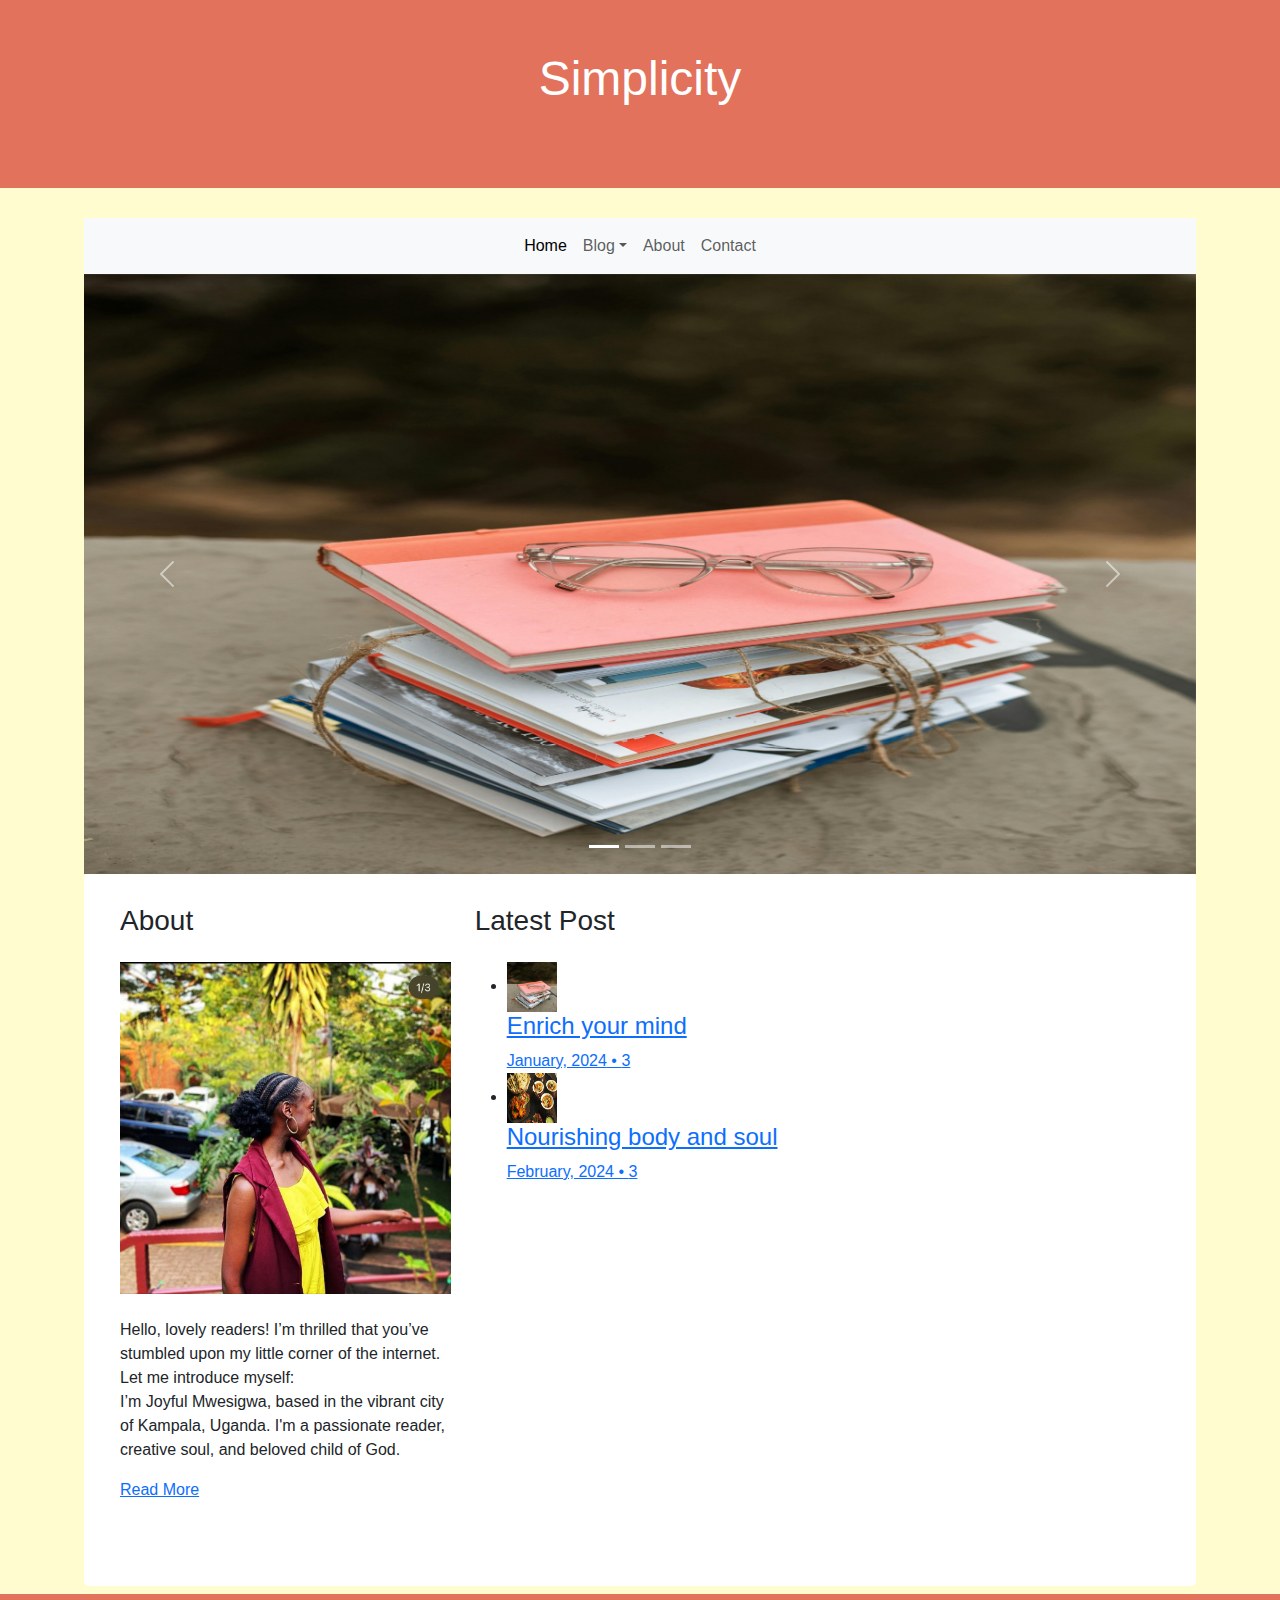
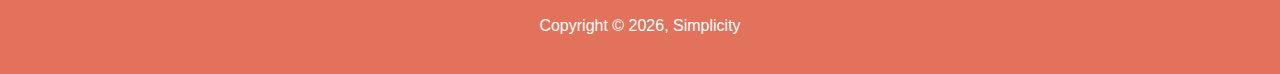
<file: index.html>
<!DOCTYPE html>
<html lang="en">
<head>
    <meta charset="UTF-8">
    <meta name="viewport" content="width=device-width, initial-scale=1.0">
    <link rel="stylesheet" href="css/bootstrap-5.3.3-dist/css/bootstrap.css">
    <link rel="stylesheet" href="style.css">
    <title>Simplicity</title><header>
        <h1>Simplicity</h1>
      </header>
</head>

  <main>
<!--navbar start-->
<nav id="nav" class="navbar navbar-expand-md  navbar-light bg-light">
    <div class="container">
      <div class="collapse navbar-collapse" id="navbarMenu">
        <ul class="navbar-nav mx-auto">
          <li class="nav-item">
          <a class="nav-link active" href="index.html">Home</a>        
          </li>
          <li class="nav-item dropdown">
            <a class="nav-link dropdown-toggle" href="blog.html" id="dropdown04" data-toggle="dropdown" aria-haspopup="true" aria-expanded="false">Blog</a>
            <div class="dropdown-menu" aria-labelledby="dropdown04">
              <a class="dropdown-item" href="books.html">Books</a>
              <a class="dropdown-item" href="food.html">Food</a>
              <a class="dropdown-item" href="gallery.html">Gallery</a>
            </div>
            <li class="nav-item">
              <a class="nav-link" href="about.html">About</a>
            </li>
            <li class="nav-item">
              <a class="nav-link" href="contact.html">Contact</a>
            </li>
          </li>
        </ul>
      </div>
    </div>
  </nav>
  <!--navbar end--> 

  <div id="demo" class="carousel slide" data-bs-ride="carousel">

    <!-- Indicators/dots -->
    <div class="carousel-indicators">
      <button type="button" data-bs-target="#demo" data-bs-slide-to="0" class="active"></button>
      <button type="button" data-bs-target="#demo" data-bs-slide-to="1"></button>
      <button type="button" data-bs-target="#demo" data-bs-slide-to="2"></button>
    </div>
  
    <!-- The slideshow/carousel -->
    <div class="carousel-inner">
      <div class="carousel-item active">
        <img src="./book2.jpg" alt="img" style="height: 600px; width: 50;" class="d-block w-100">
      </div>
      <div class="carousel-item">
        <img src="./food2.jpg"  alt="img" style="height: 600px; width: 50;" class="d-block w-100">
      </div>
      <div class="carousel-item">
        <img src="./yarn.jpg" alt="img" style="height: 600px; width: 50;" class="d-block w-100">
      </div>
    </div>
  
    <!-- Left and right controls/icons -->
    <button class="carousel-control-prev" type="button" data-bs-target="#demo" data-bs-slide="prev">
      <span class="carousel-control-prev-icon"></span>
    </button>
    <button class="carousel-control-next" type="button" data-bs-target="#demo" data-bs-slide="next">
      <span class="carousel-control-next-icon"></span>
    </button>
  </div> 

    <article>
      <div class="container">
        <div class="row mb-5">
            <div class="col-md-4">
              <h3>About</h3>
              <p class="mb-4">
                <img src="./about1.jpg" alt="img" class="img-fluid">
              </p>

              <p><p>Hello, lovely readers! I’m thrilled that you’ve stumbled upon my little corner of the internet. Let me introduce myself:<br>I’m Joyful Mwesigwa, based in the vibrant city of Kampala, Uganda. I'm a passionate reader, creative soul, and beloved child of God.</p> <a href="about.html">Read More</a></p>
            </div>
            <div class="col-md-7">
              <h3>Latest Post</h3>
              <div class="post-entry-sidebar">
                <ul>
                  <li>
                    <a href="books.html">
                      <img src="./book2.jpg" alt="img" style="width:50px;height:50px;" class="mr-4">
                      <div class="text">
                        <h4>Enrich your mind</h4>
                        <div class="post-meta">
                          <span class="mr-2">January, 2024</span> &bullet;
                          <span class="ml-2"><span class="fa fa-comments"></span> 3</span>
                        </div>
                      </div>
                    </a>
                  </li>
                  <li>
                    <a href="">
                      <img src="./food2.jpg" alt="img" style="width:50px;height:50px;" class="mr-4">
                      <div class="text">
                        <h4>Nourishing body and soul</h4>
                        <div class="post-meta">
                          <span class="mr-2">February, 2024</span> &bullet;
                          <span class="ml-2"><span class="fa fa-comments"></span> 3</span>
                        </div>
                      </div>
                    </a>
                  </li>
                </ul>
              </div>
            </div>
          </div>
        </div>
      </article> 
    
  </main>
  <footer>
    <p>Copyright &copy; <script>document.write(new Date().getFullYear());</script>, Simplicity</p>
  </footer>
  <script src="/css/bootstrap-5.3.3-dist/js/bootstrap.js"></script> 
  <script src="https://code.jquery.com/jquery-3.3.1.slim.min.js" integrity="sha384-q8i/X+965DzO0rT7abK41JStQIAqVgRVzpbzo5smXKp4YfRvH+8abtTE1Pi6jizo" crossorigin="anonymous"></script>
<script src="https://cdn.jsdelivr.net/npm/popper.js@1.14.3/dist/umd/popper.min.js" integrity="sha384-ZMP7rVo3mIykV+2+9J3UJ46jBk0WLaUAdn689aCwoqbBJiSnjAK/l8WvCWPIPm49" crossorigin="anonymous"></script>
<script src="https://cdn.jsdelivr.net/npm/bootstrap@4.1.3/dist/js/bootstrap.min.js" integrity="sha384-ChfqqxuZUCnJSK3+MXmPNIyE6ZbWh2IMqE241rYiqJxyMiZ6OW/JmZQ5stwEULTy" crossorigin="anonymous"></script>
</html>
</file>
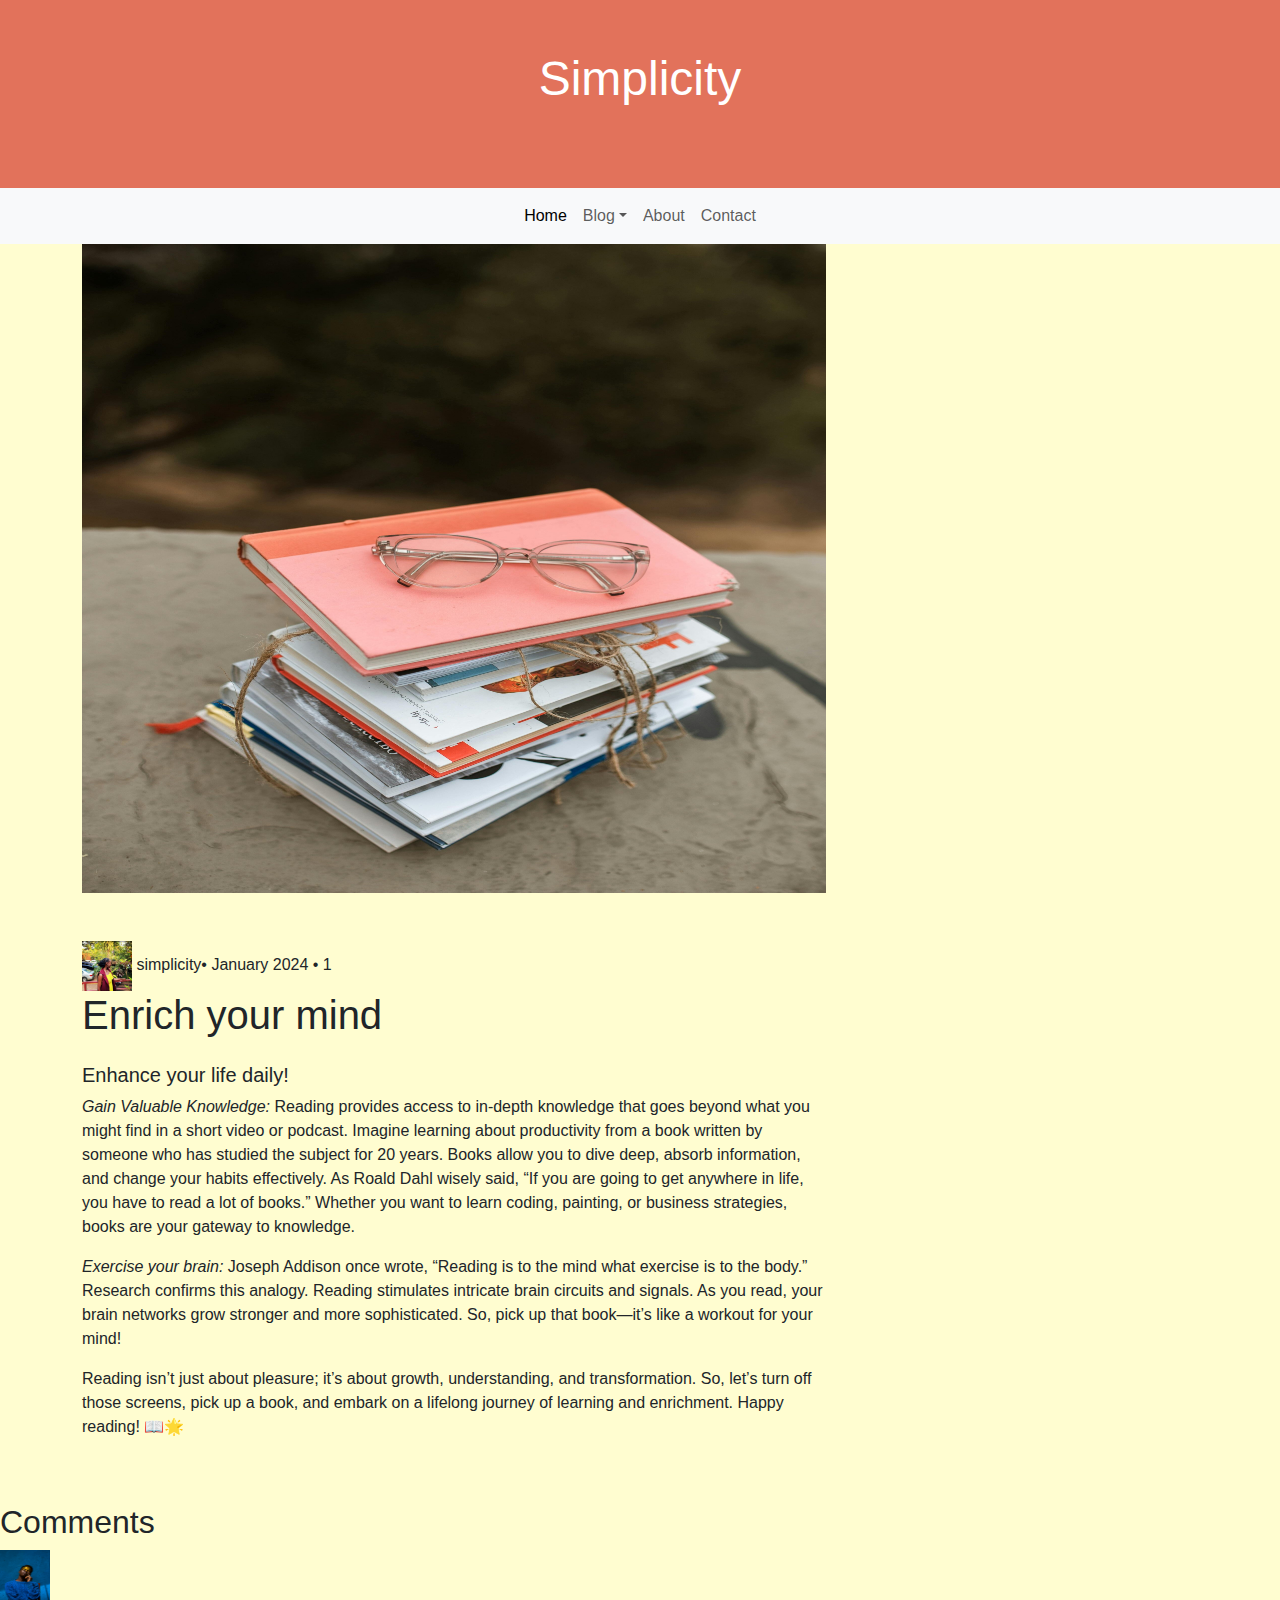
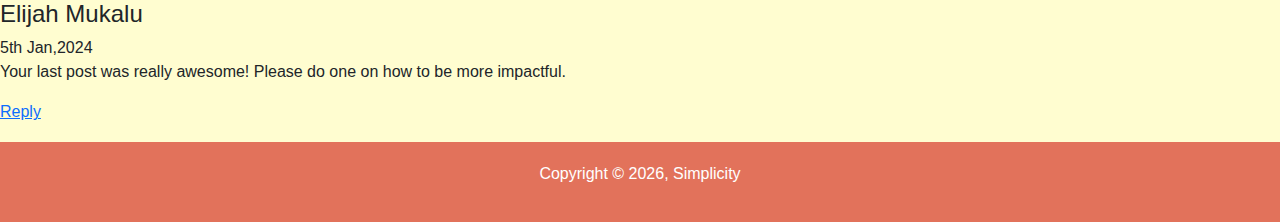
<file: books.html>
<!DOCTYPE html>
<html lang="en">
<head>
    <meta charset="UTF-8">
    <meta name="viewport" content="width=device-width, initial-scale=1.0">
    <title>Books</title>
    <link rel="stylesheet" href="/css/bootstrap-5.3.3-dist/css/bootstrap.css">
    <link rel="stylesheet" href="style.css">
    <title>Simplicity</title><header>
      <h1>Simplicity</h1>
    </header>

    <nav class="navbar navbar-expand-md  navbar-light bg-light">
        <div class="container">
          
         
          <div class="collapse navbar-collapse" id="navbarMenu">
            <ul class="navbar-nav mx-auto">
              <li class="nav-item">
                <a class="nav-link active" href="index.html">Home</a>
              </li>
              <li class="nav-item dropdown">
                <a class="nav-link dropdown-toggle" href="#" id="dropdown04" data-toggle="dropdown" aria-haspopup="true" aria-expanded="false">Blog</a>
                <div class="dropdown-menu" aria-labelledby="dropdown04">
                  <a class="dropdown-item" href="books.html">Books</a>
                  <a class="dropdown-item" href="food.html">Food</a>
                  <a class="dropdown-item" href="gallery.html">Gallery</a>
                </div>
                <li class="nav-item">
                  <a class="nav-link" href="about.html">About</a>
                </li>
                <li class="nav-item">
                  <a class="nav-link" href="contact.html">Contact</a>
                </li>
              </li>
            </ul>
          </div>
        </div>
      </nav>
</head>
<body>

 <div class="container">
  <div class="col-md-12 col-lg-8 main-content">
    <img src="book2.jpg" alt="img" class="img-fluid mb-5">
     <div class="post-meta">
                <span class="author mr-2"><img src="about1.jpg" alt="img" style="width:50px;height:50px;" class="mr-2"> simplicity</span>&bullet;
                <span class="mr-2">January 2024 </span> &bullet;
                <span class="ml-2"><span class="fa fa-comments"></span> 1</span>
              </div>
    <h1 class="mb-4">Enrich your mind</h1>
    
   
    <div class="post-content-body">
      <h5>Enhance your life daily!</h5>
      <p><em>Gain Valuable Knowledge:</em> Reading provides access to in-depth knowledge that goes beyond what you might find in a short video or podcast. Imagine learning about productivity from a book written by someone who has studied the subject for 20 years. Books allow you to dive deep, absorb information, and change your habits effectively. As Roald Dahl wisely said, “If you are going to get anywhere in life, you have to read a lot of books.” Whether you want to learn coding, painting, or business strategies, books are your gateway to knowledge.
      </p>
      <p><em>Exercise your brain:</em> Joseph Addison once wrote, “Reading is to the mind what exercise is to the body.” Research confirms this analogy. Reading stimulates intricate brain circuits and signals. As you read, your brain networks grow stronger and more sophisticated. So, pick up that book—it’s like a workout for your mind!</p>
      <p>Reading isn’t just about pleasure; it’s about growth, understanding, and transformation. So, let’s turn off those screens, pick up a book, and embark on a lifelong journey of learning and enrichment. Happy reading! 📖🌟</p>
    </div>
  </div>
 </div>
 
  <div class="pt-5">
    <li class="comment">
            <div class="vcard">
              <h2>Comments</h2>
              <img src="comment1.jpg" alt="img" style="width: 50px; height: 50px;" >
            </div>
            <div class="comment">
              <h4>Elijah Mukalu</h4>
              <div class="meta">5th Jan,2024</div>
              <p>Your last post was really awesome! Please do one on how to be more impactful.</p>
              <p><a href="#" class="reply rounded">Reply</a></p>
            </div>
     
    </li>
  </div><br>



  <footer>
    <p>Copyright &copy; <script>document.write(new Date().getFullYear());</script>, Simplicity</p>
  </footer>
    
               
     



               

    <script src="/css/bootstrap-5.3.3-dist/js/bootstrap.js"></script> 
    <script src="https://code.jquery.com/jquery-3.3.1.slim.min.js" integrity="sha384-q8i/X+965DzO0rT7abK41JStQIAqVgRVzpbzo5smXKp4YfRvH+8abtTE1Pi6jizo" crossorigin="anonymous"></script>
    <script src="https://cdn.jsdelivr.net/npm/popper.js@1.14.3/dist/umd/popper.min.js" integrity="sha384-ZMP7rVo3mIykV+2+9J3UJ46jBk0WLaUAdn689aCwoqbBJiSnjAK/l8WvCWPIPm49" crossorigin="anonymous"></script>
    <script src="https://cdn.jsdelivr.net/npm/bootstrap@4.1.3/dist/js/bootstrap.min.js" integrity="sha384-ChfqqxuZUCnJSK3+MXmPNIyE6ZbWh2IMqE241rYiqJxyMiZ6OW/JmZQ5stwEULTy" crossorigin="anonymous"></script>
    
</body>
</html>
</file>
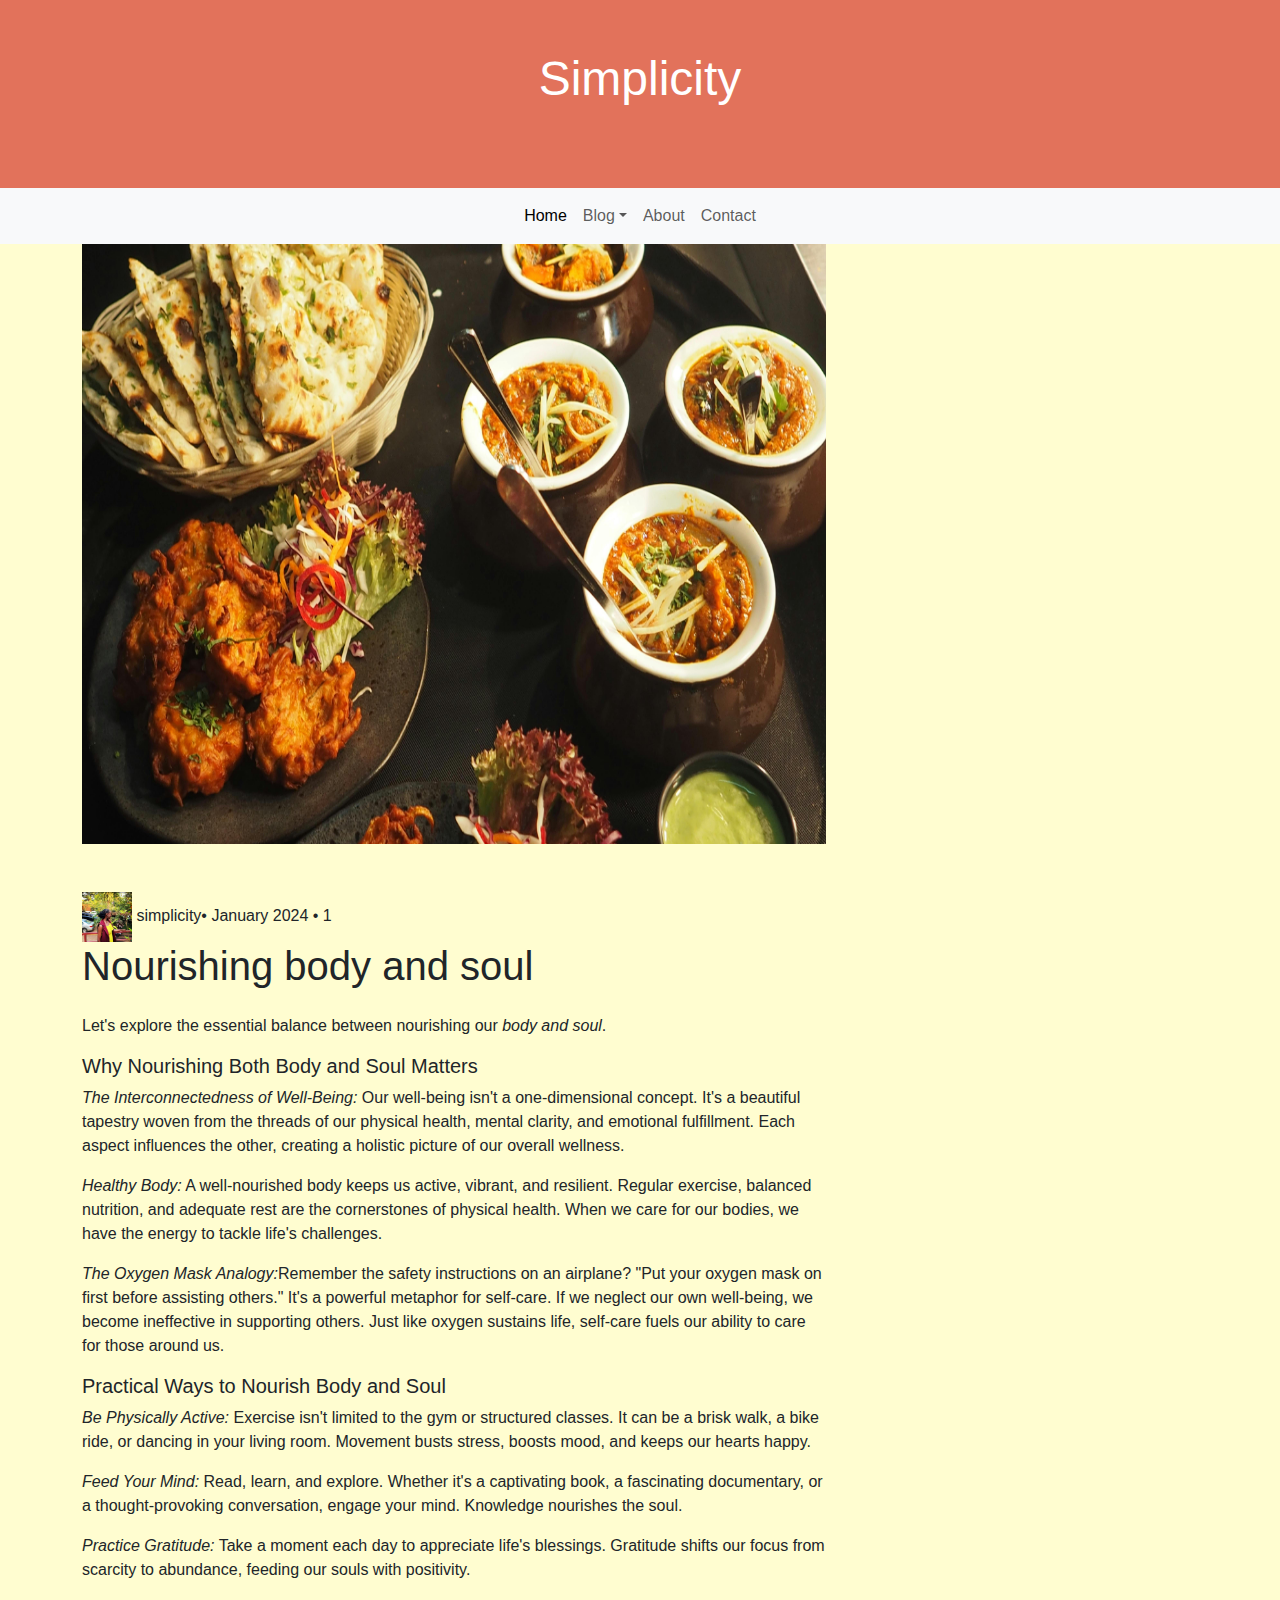
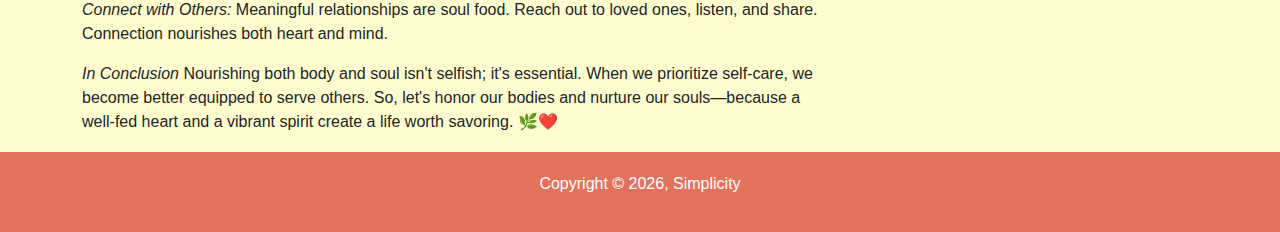
<file: food.html>
<!DOCTYPE html>
<html lang="en">
<head>
    <meta charset="UTF-8">
    <meta name="viewport" content="width=device-width, initial-scale=1.0">
    <title>Recipes</title>
    <link rel="stylesheet" href="/css/bootstrap-5.3.3-dist/css/bootstrap.css">
    <link rel="stylesheet" href="style.css">
    <title>Simplicity</title><header>
      <h1>Simplicity</h1>
    </header>
    <nav class="navbar navbar-expand-md  navbar-light bg-light">
        <div class="container">
          
         
          <div class="collapse navbar-collapse" id="navbarMenu">
            <ul class="navbar-nav mx-auto">
              <li class="nav-item">
                <a class="nav-link active" href="index.html">Home</a>
              </li>
              <li class="nav-item dropdown">
                <a class="nav-link dropdown-toggle" href="#" id="dropdown04" data-toggle="dropdown" aria-haspopup="true" aria-expanded="false">Blog</a>
                <div class="dropdown-menu" aria-labelledby="dropdown04">
                  <a class="dropdown-item" href="books.html">Books</a>
                  <a class="dropdown-item" href="food.html">Food</a>
                  <a class="dropdown-item" href="gallery.html">Gallery</a>
                </div>
                <li class="nav-item">
                  <a class="nav-link" href="about.html">About</a>
                </li>
                <li class="nav-item">
                  <a class="nav-link" href="contact.html">Contact</a>
                </li>
              </li>
            </ul>
          </div>
        </div>
      </nav>
</head>
<body>

  
 <div class="container">
  <div class="col-md-12 col-lg-8 main-content">
    <img src="food2.jpg" alt="img"  style="height: 600px;"  class="img-fluid mb-5">
     <div class="post-meta">
                <span class="author mr-2"><img src="about1.jpg" alt="img" style="width:50px;height:50px;" class="mr-2"> simplicity</span>&bullet;
                <span class="mr-2">January 2024 </span> &bullet;
                <span class="ml-2"><span class="fa fa-comments"></span> 1</span>
              </div>
    <h1 class="mb-4">Nourishing body and soul</h1>
    
   
    <div class="post-content-body">
      <p> Let's explore the essential balance between nourishing our <em>body and soul</em>.
        <h5>Why Nourishing Both Body and Soul Matters</h5>
        <p><em>The Interconnectedness of Well-Being:</em> Our well-being isn't a one-dimensional concept. It's a beautiful tapestry woven from the threads of our physical health, mental clarity, and emotional fulfillment. Each aspect influences the other, creating a holistic picture of our overall wellness.</p>
        <p><em>Healthy Body:</em> A well-nourished body keeps us active, vibrant, and resilient. Regular exercise, balanced nutrition, and adequate rest are the cornerstones of physical health. When we care for our bodies, we have the energy to tackle life's challenges.</p>
        <p><em> The Oxygen Mask Analogy:</em>Remember the safety instructions on an airplane? "Put your oxygen mask on first before assisting others." It's a powerful metaphor for self-care. If we neglect our own well-being, we become ineffective in supporting others. Just like oxygen sustains life, self-care fuels our ability to care for those around us.</p>
        <h5>Practical Ways to Nourish Body and Soul</h5>
        <p><em>Be Physically Active:</em> Exercise isn't limited to the gym or structured classes. It can be a brisk walk, a bike ride, or dancing in your living room. Movement busts stress, boosts mood, and keeps our hearts happy.</p>
        <p><em>Feed Your Mind:</em> Read, learn, and explore. Whether it's a captivating book, a fascinating documentary, or a thought-provoking conversation, engage your mind. Knowledge nourishes the soul.</p>
        <p><em>Practice Gratitude:</em> Take a moment each day to appreciate life's blessings. Gratitude shifts our focus from scarcity to abundance, feeding our souls with positivity.</p>
        <p><em>Connect with Others:</em> Meaningful relationships are soul food. Reach out to loved ones, listen, and share. Connection nourishes both heart and mind.</p>
        <p><em>In Conclusion</em> Nourishing both body and soul isn't selfish; it's essential. When we prioritize self-care, we become better equipped to serve others. So, let's honor our bodies and nurture our souls—because a well-fed heart and a vibrant spirit create a life worth savoring. 🌿❤️</p>
      </p>
      
    </div>

  </div>
  <br>


 </div>
  <footer>
    <p>Copyright &copy; <script>document.write(new Date().getFullYear());</script>, Simplicity</p>
  </footer>
    
               
     



               

    <script src="/css/bootstrap-5.3.3-dist/js/bootstrap.js"></script> 
    <script src="https://code.jquery.com/jquery-3.3.1.slim.min.js" integrity="sha384-q8i/X+965DzO0rT7abK41JStQIAqVgRVzpbzo5smXKp4YfRvH+8abtTE1Pi6jizo" crossorigin="anonymous"></script>
    <script src="https://cdn.jsdelivr.net/npm/popper.js@1.14.3/dist/umd/popper.min.js" integrity="sha384-ZMP7rVo3mIykV+2+9J3UJ46jBk0WLaUAdn689aCwoqbBJiSnjAK/l8WvCWPIPm49" crossorigin="anonymous"></script>
    <script src="https://cdn.jsdelivr.net/npm/bootstrap@4.1.3/dist/js/bootstrap.min.js" integrity="sha384-ChfqqxuZUCnJSK3+MXmPNIyE6ZbWh2IMqE241rYiqJxyMiZ6OW/JmZQ5stwEULTy" crossorigin="anonymous"></script> 
</body>
</html>
</file>
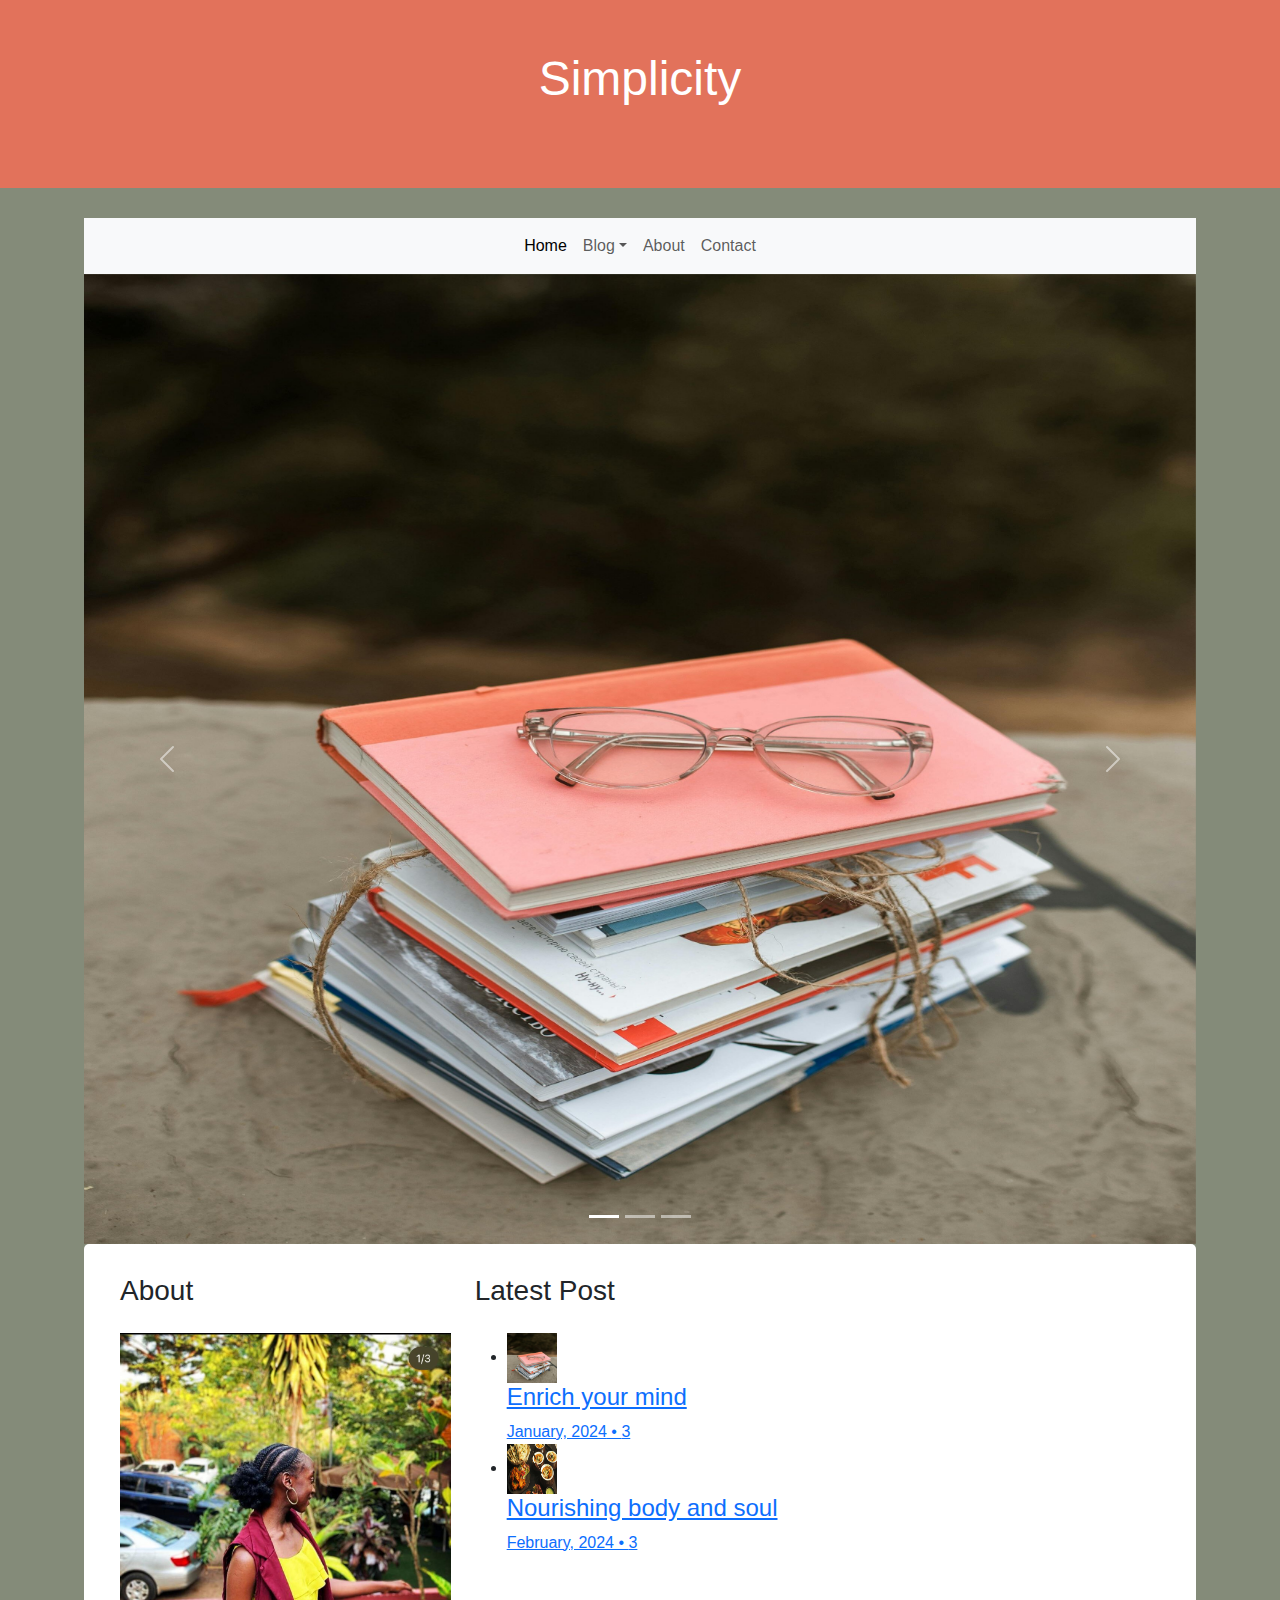
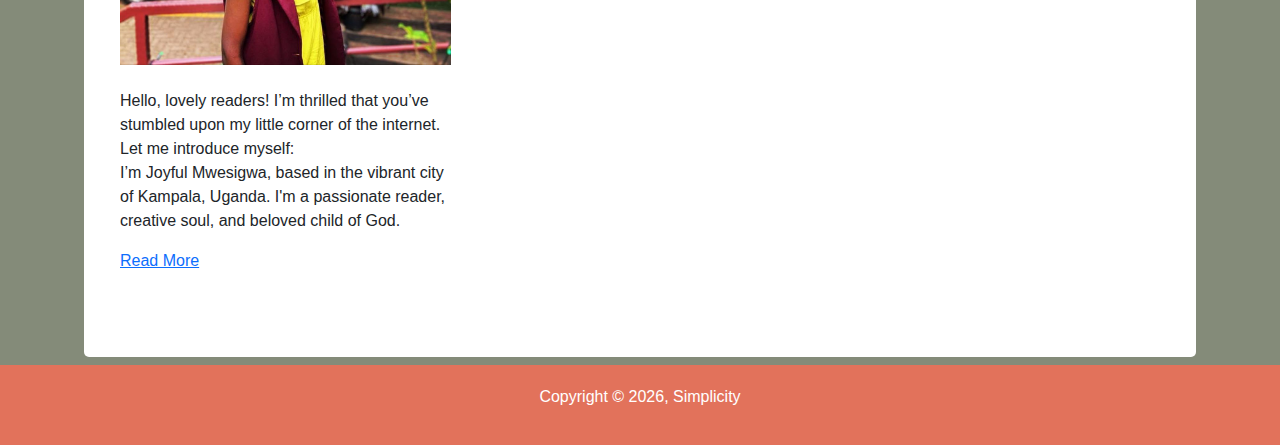
<file: index2.html>
<!DOCTYPE html>
<html lang="en">
<head>
    <meta charset="UTF-8">
    <meta name="viewport" content="width=device-width, initial-scale=1.0">
    <link rel="stylesheet" href="https://cdn.jsdelivr.net/npm/bootstrap@4.1.3/dist/css/bootstrap.min.css" integrity="sha384-MCw98/SFnGE8fJT3GXwEOngsV7Zt27NXFoaoApmYm81iuXoPkFOJwJ8ERdknLPMO" crossorigin="anonymous">
    <link rel="stylesheet" href="/css/bootstrap-5.3.3-dist/css/bootstrap.css">
    <link rel="stylesheet" href="style2.css">
    <title>Simplicity</title><header>
        <h1>Simplicity</h1>
      </header>
</head>

  <main>
<!--navbar start-->
<nav id="nav" class="navbar navbar-expand-md  navbar-light bg-light">
    <div class="container">
      
     
      <div class="collapse navbar-collapse" id="navbarMenu">
        <ul class="navbar-nav mx-auto">
          <li class="nav-item">
            <a class="nav-link active" href="index2.html">Home</a>
          </li>
          <li class="nav-item dropdown">
            <a class="nav-link dropdown-toggle" href="blog.html" id="dropdown04" data-toggle="dropdown" aria-haspopup="true" aria-expanded="false">Blog</a>
            <div class="dropdown-menu" aria-labelledby="dropdown04">
              <a class="dropdown-item" href="books.html">Books</a>
              <a class="dropdown-item" href="food.html">Food</a>
              <a class="dropdown-item" href="gallery.html">Gallery</a>
            </div>
            <li class="nav-item">
              <a class="nav-link" href="about.html">About</a>
            </li>
            <li class="nav-item">
              <a class="nav-link" href="contact.html">Contact</a>
            </li>
          </li>
        </ul>
      </div>
    </div>
  </nav>
  <!--navbar end--> 

  <div id="demo" class="carousel slide" data-bs-ride="carousel">

    <!-- Indicators/dots -->
    <div class="carousel-indicators">
      <button type="button" data-bs-target="#demo" data-bs-slide-to="0" class="active"></button>
      <button type="button" data-bs-target="#demo" data-bs-slide-to="1"></button>
      <button type="button" data-bs-target="#demo" data-bs-slide-to="2"></button>
    </div>
  
    <!-- The slideshow/carousel -->
    <div class="carousel-inner">
      <div class="carousel-item active">
        <img src="book2.jpg" alt="img" class="d-block w-100">
      </div>
      <div class="carousel-item">
        <img src="food2.jpg" alt="img" class="d-block w-100">
      </div>
      <div class="carousel-item">
        <img src="yarn.jpg" alt="img" class="d-block w-100">
      </div>
    </div>
  
    <!-- Left and right controls/icons -->
    <button class="carousel-control-prev" type="button" data-bs-target="#demo" data-bs-slide="prev">
      <span class="carousel-control-prev-icon"></span>
    </button>
    <button class="carousel-control-next" type="button" data-bs-target="#demo" data-bs-slide="next">
      <span class="carousel-control-next-icon"></span>
    </button>
  </div> 

    <article>
      <div class="container">
        <div class="row mb-5">
            <div class="col-md-4">
              <h3>About</h3>
              <p class="mb-4">
                <img src="about1.jpg" alt="img" class="img-fluid">
              </p>

              <p><p>Hello, lovely readers! I’m thrilled that you’ve stumbled upon my little corner of the internet. Let me introduce myself:<br>I’m Joyful Mwesigwa, based in the vibrant city of Kampala, Uganda. I'm a passionate reader, creative soul, and beloved child of God.</p> <a href="/about.html">Read More</a></p>
            </div>
            <div class="col-md-7">
              <h3>Latest Post</h3>
              <div class="post-entry-sidebar">
                <ul>
                  <li>
                    <a href="/books.html">
                      <img src="book2.jpg" alt="img" style="width:50px;height:50px;" class="mr-4">
                      <div class="text">
                        <h4>Enrich your mind</h4>
                        <div class="post-meta">
                          <span class="mr-2">January, 2024</span> &bullet;
                          <span class="ml-2"><span class="fa fa-comments"></span> 3</span>
                        </div>
                      </div>
                    </a>
                  </li>
                  <li>
                    <a href="">
                      <img src="food2.jpg" alt="img" style="width:50px;height:50px;" class="mr-4">
                      <div class="text">
                        <h4>Nourishing body and soul</h4>
                        <div class="post-meta">
                          <span class="mr-2">February, 2024</span> &bullet;
                          <span class="ml-2"><span class="fa fa-comments"></span> 3</span>
                        </div>
                      </div>
                    </a>
                  </li>
                </ul>
              </div>
            </div>
          </div>
        </div>
      </article> 
    
  </main>
  <footer>
    <p>Copyright &copy; <script>document.write(new Date().getFullYear());</script>, Simplicity</p>
  </footer>
  <script src="/css/bootstrap-5.3.3-dist/js/bootstrap.js"></script> 
  <script src="https://code.jquery.com/jquery-3.3.1.slim.min.js" integrity="sha384-q8i/X+965DzO0rT7abK41JStQIAqVgRVzpbzo5smXKp4YfRvH+8abtTE1Pi6jizo" crossorigin="anonymous"></script>
<script src="https://cdn.jsdelivr.net/npm/popper.js@1.14.3/dist/umd/popper.min.js" integrity="sha384-ZMP7rVo3mIykV+2+9J3UJ46jBk0WLaUAdn689aCwoqbBJiSnjAK/l8WvCWPIPm49" crossorigin="anonymous"></script>
<script src="https://cdn.jsdelivr.net/npm/bootstrap@4.1.3/dist/js/bootstrap.min.js" integrity="sha384-ChfqqxuZUCnJSK3+MXmPNIyE6ZbWh2IMqE241rYiqJxyMiZ6OW/JmZQ5stwEULTy" crossorigin="anonymous"></script>
</html>
</file>
<file: style.css>
* {
    margin: 0;
    padding: 0;
    box-sizing: border-box;
  }
  body {
    font-family: Arial, Helvetica, sans-serif;
    background-color: #fffdd0;
    position: relative;
    padding-bottom: 58px;
    min-height: 100vh;
  }
  .row {
    display: flex;
    flex-wrap: wrap;
    padding: 0 4px;
  }
  
  /* Create four equal columns that sits next to each other */
  .column {
    flex: 25%;
    max-width: 25%;
    padding: 0 4px;
  }
  
  .column img {
    margin-top: 8px;
    vertical-align: middle;
    width: 100%;
  }
  
  /* Responsive layout - makes a two column-layout instead of four columns */
  @media screen and (max-width: 800px) {
    .column {
      flex: 50%;
      max-width: 50%;
    }
  }
  
  /* Responsive layout - makes the two columns stack on top of each other instead of next to each other */
  @media screen and (max-width: 600px) {
    .column {
      flex: 100%;
      max-width: 100%;
    }
  }
  
  header {
    text-align: center;
    background-color: #E2725B;  
    color: #fff;
    padding: 50px;
  }
  header h1 {
    font-size: 48px;
    margin-bottom: 30px;
  }
  header p {
    font-size: 22px;
  }
  main {
    width: 90vw;
    margin: 0 auto;
    padding: 30px 20px;
    /* min-height: calc(100vh - 211px - 58px); */
  }
  article {
    background-color: #fff;
    padding: 20px;
    margin-bottom: 20px;
    border-radius: 5px;
  }
  article:last-child {
    margin-bottom: 0;
  }
  article h3 {
    margin: 10px 0 25px 0;
  }
  article p {
    margin-top: 16px;
    line-height: 24px;
  }
  footer {
    text-align: center;
    background-color:#E2725B;
    color: #fff;
    padding: 20px;
    position: absolute;
    bottom: 0;
    width: 100%;
    /* position: fixed;
    z-index: 1; */
  }
  
  

  @media(max-width:768px) {
    header { padding: 30px 20px; }
    header h1 { font-size: 36px; margin-bottom: 22px; }
    header p { font-size: 18px; }
    main { width: 100vw; padding: 20px; }
    article { margin-bottom: 16px; font-size: 14px; }
    article h3 { margin: 10px 0 20px 0; }
    article p { margin-top: 16px; line-height: 20px; }
  }
</file>
<file: style2.css>
* {
    margin: 0;
    padding: 0;
    box-sizing: border-box;
  }
  body {
    font-family: Arial, Helvetica, sans-serif;
    background-color: #848B79;
    position: relative;
    padding-bottom: 58px;
    min-height: 100vh;
  }
  .row {
    display: flex;
    flex-wrap: wrap;
    padding: 0 4px;
  }
  
  /* Create four equal columns that sits next to each other */
  .column {
    flex: 25%;
    max-width: 25%;
    padding: 0 4px;
  }
  
  .column img {
    margin-top: 8px;
    vertical-align: middle;
    width: 100%;
  }
  
  /* Responsive layout - makes a two column-layout instead of four columns */
  @media screen and (max-width: 800px) {
    .column {
      flex: 50%;
      max-width: 50%;
    }
  }
  
  /* Responsive layout - makes the two columns stack on top of each other instead of next to each other */
  @media screen and (max-width: 600px) {
    .column {
      flex: 100%;
      max-width: 100%;
    }
  }
  
  header {
    text-align: center;
    background-color: #E2725B;
    color: #fff;
    padding: 50px;
  }
  header h1 {
    font-size: 48px;
    margin-bottom: 30px;
  }
  header p {
    font-size: 22px;
  }
  main {
    width: 90vw;
    margin: 0 auto;
    padding: 30px 20px;
    /* min-height: calc(100vh - 211px - 58px); */
  }
  article {
    background-color: #fff;
    padding: 20px;
    margin-bottom: 20px;
    border-radius: 5px;
  }
  article:last-child {
    margin-bottom: 0;
  }
  article h3 {
    margin: 10px 0 25px 0;
  }
  article p {
    margin-top: 16px;
    line-height: 24px;
  }
  footer {
    text-align: center;
    background-color:#E2725B;
    color: #fff;
    padding: 20px;
    position: absolute;
    bottom: 0;
    width: 100%;
    /* position: fixed;
    z-index: 1; */
  }
  
  

  @media(max-width:768px) {
    header { padding: 30px 20px; }
    header h1 { font-size: 36px; margin-bottom: 22px; }
    header p { font-size: 18px; }
    main { width: 100vw; padding: 20px; }
    article { margin-bottom: 16px; font-size: 14px; }
    article h3 { margin: 10px 0 20px 0; }
    article p { margin-top: 16px; line-height: 20px; }
  }
</file>
